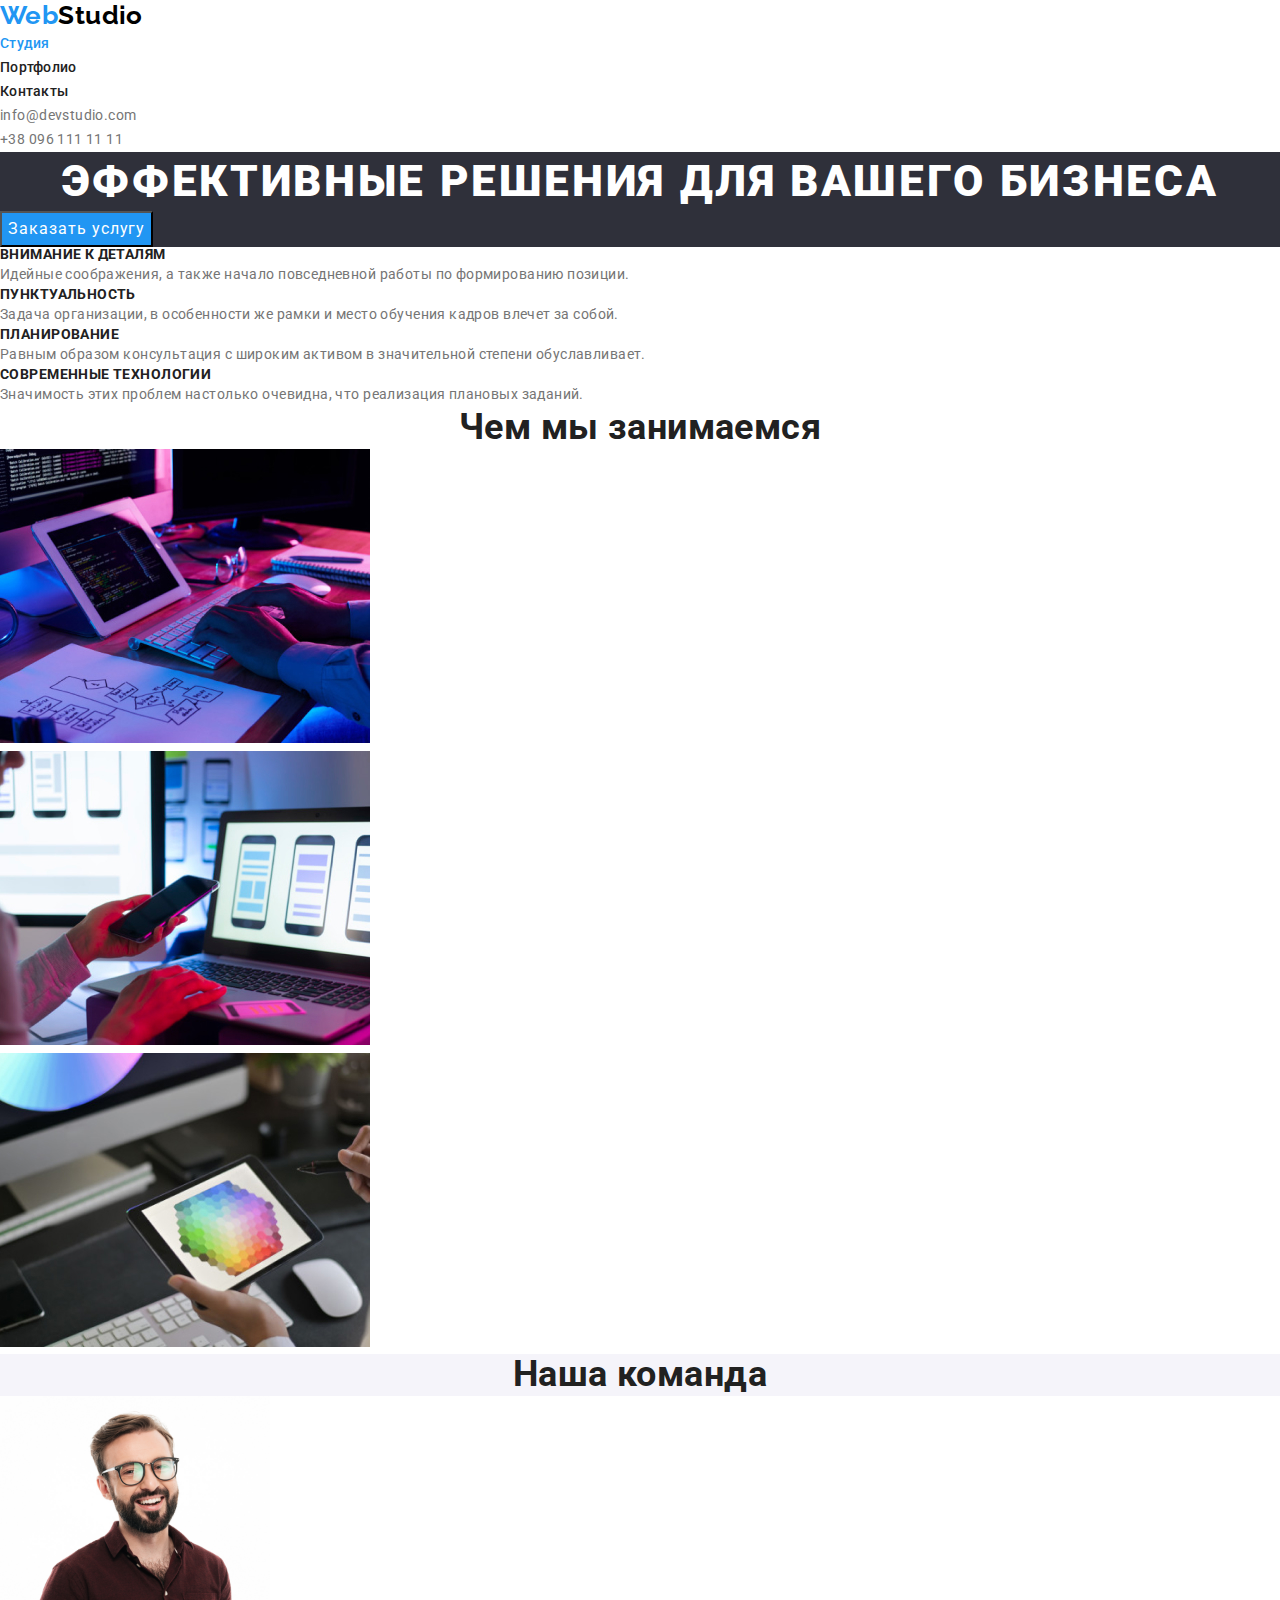
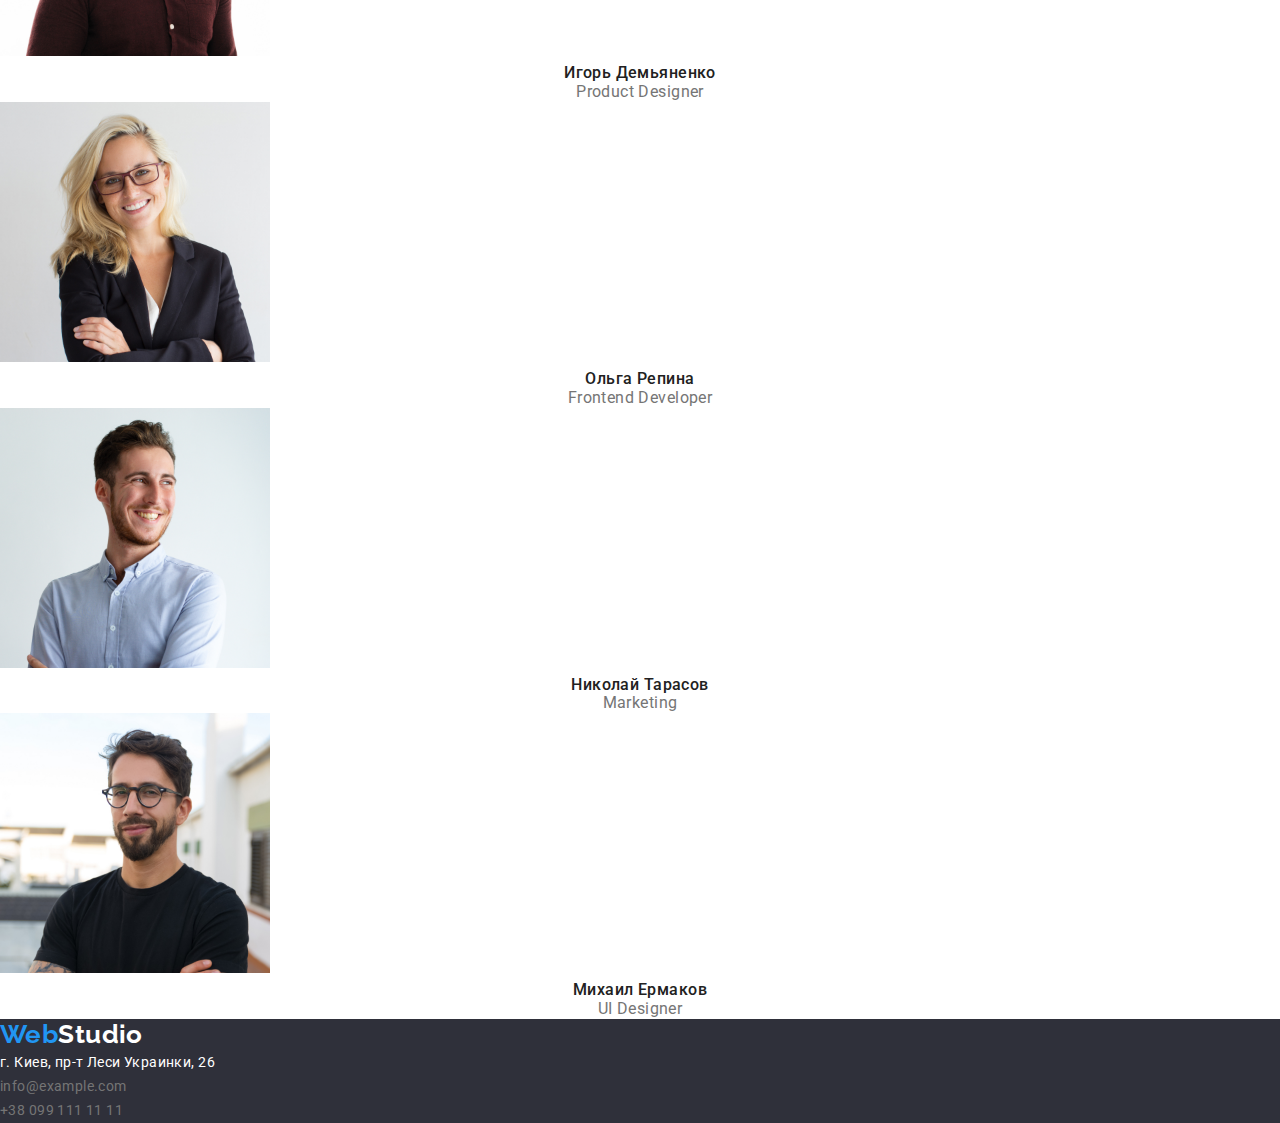
<file: index.html>
<!DOCTYPE html>
<html lang="ru">
<head>
    <meta charset="UTF-8">
    <meta http-equiv="X-UA-Compatible" content="IE=edge">
    <meta name="viewport" content="width=device-width, initial-scale=1.0">
    <title>Document</title>
    <!-- Нормализатор -->
    <link rel="stylesheet" 
    href="https://cdnjs.cloudflare.com/ajax/libs/modern-normalize/1.0.0/modern-normalize.min.css" />
    <!-- Шрифты -->
    <link href="https://fonts.googleapis.com/css2?family=Raleway:wght@700&family=Roboto:wght@400;500;700;900&display=swap"
        rel="stylesheet">
    <!-- Стили -->
    <link rel="stylesheet" href="./css/styles.css">
</head>
<!--body and header section-->
<body>
    <header>
        <!-- top line -->
        <div>
            <nav>
                <a href="./index.html" class="logo"><span class="logo-color">Web</span>Studio</a>
                <ul class="site-nav">
                    <li><a href="./index.html" class="site-nav-link current">Студия</a></li>
                    <li><a href="./portfolio.html" class="site-nav-link">Портфолио</a></li>
                    <li><a href="" class="site-nav-link">Контакты</a></li>
                </ul>
            </nav>
            <ul class="contacts">
                <li class="contacts-item"><a href="mailto:info@devstudio.com" class="contacts-link">info@devstudio.com</a></li>
                <li class="contacts-item"><a href="tel:+380961111111" class="contacts-link">+38 096 111 11 11</a></li>
            </ul>
        </div> 
    </header>

    <!--main section-->
    <main>
        <!--section one. Hero. effective decissions-->
        <section class="hero">
            <div>
                <h1 class="hero-title">Эффективные решения для вашего бизнеса</h1>
                <button type="button" class="button button-service">Заказать услугу</button>
            </div>
        </section>
        <!--section two. list of features-->
        <section class="section">
            <div>
                <h2 hidden class="hidden-title">Особенности</h2>
                <ul class="feature-list">
                    <li>
                        <h3 class="feature-title">Внимание к деталям</h3>
                        <p class="feature-text">Идейные соображения, а такжe начало повседневной работы по формированию позиции.</p>
                    </li>
                    <li>
                        <h3 class="feature-title">Пунктуальность</h3>
                        <p class="feature-text">Задача организации, в особенности же рамки и место обучения кадров влечет за собой.</p>
                    </li>
                    <li> 
                        <h3 class="feature-title">Планирование</h3>
                        <p class="feature-text">Равным образом консультация с широким активом в значительной степени обуславливает.</p>
                    </li>
                    <li>
                        <h3 class="feature-title">Современные технологии</h3>
                        <p class="feature-text">Значимость этих проблем настолько очевидна, что реализация плановых заданий.</p>
                    </li>
                </ul>
            </div>
        </section>
        <!--section three. what we do-->
        <section class="section">
            <div>
                <h2 class="section-title">Чем мы занимаемся</h2>
                <ul >
                    <li>
                        <img class="imagine-position" 
                        src="./img/work-1.jpg" 
                        alt="Компьютерные технологии" 
                        width="370" 
                        height="294" />
                    </li>
                    <li>
                        <img class="imagine-position" 
                        src="./img/work-2.jpg" 
                        alt="Мобильные технологии" 
                        width="370" 
                        height="294" />
                    </li>
                    <li>
                        <img class="imagine-position" 
                        src="./img/work-3.jpg" 
                        alt="Дизайн" 
                        width="370" 
                        height="294" />
                    </li>
                </ul>
            </div>
        </section>
        <!--section four. our team-->
        <section class="section team-background">
            <div>
                <h2 class="section-title">Наша команда</h2>
                <ul class="team-list">
                    <li class="decoration">
                        <img 
                        src="./img/Person-1.jpg" 
                        alt="Дизайнер-мужчина в бордовой рубашке" 
                        width="270" 
                        height="260" />
                            <h3 class="team-title">Игорь Демьяненко</h3>
                            <p class="team-description">Product Designer</p>
                    </li>
                    <li class="decoration">
                        <img 
                        src="./img/Person-2.jpg" 
                        alt="Разработчик-девушка" 
                        width="270" 
                        height="260" />
                            <h3 class="team-title">Ольга Репина</h3>
                            <p class="team-description">Frontend Developer</p>
                    </li>
                    <li class="decoration">
                        <img 
                        src="./img/Person-3.jpg" 
                        alt="Маркетолог-мужчина в белой рубашке" 
                        width="270" 
                        height="260" />
                            <h3 class="team-title">Николай Тарасов</h3>
                            <p class="team-description">Marketing</p>
                    </li>
                    <li class="decoration">
                        <img 
                        src="./img/Person-4.jpg" 
                        alt="Дизайнер-мужчина в черной футболке" 
                        width="270" 
                        height="260" />
                            <h3 class="team-title">Михаил Ермаков</h3>
                            <p class="team-description">UI Designer</p>
                    </li>
                </ul>
            </div>
        </section>
    </main>
    <!--footer section-->
    <footer class="footer">
        <div class="container">
            <a href="./index.html" class="footer-logo">
                <span class="logo-color">Web</span>Studio</a>
            <address class="adress-style">
                <ul>
                    <li><a class="residence" href="https://goo.gl/maps/Ep4EWNWvp44ZhudY9">г. Киев, пр-т Леси Украинки, 26</a></li>
                    <li class="data"><a class="contacts-link" href="mailto:info@example.com">info@example.com</a></li>
                    <li class="data"><a class="contacts-link" href="tel:+380991111111">+38 099 111 11 11</a></li>
                </ul>
            </address>
        </div>
    </footer>
</body>
</html>
</file>
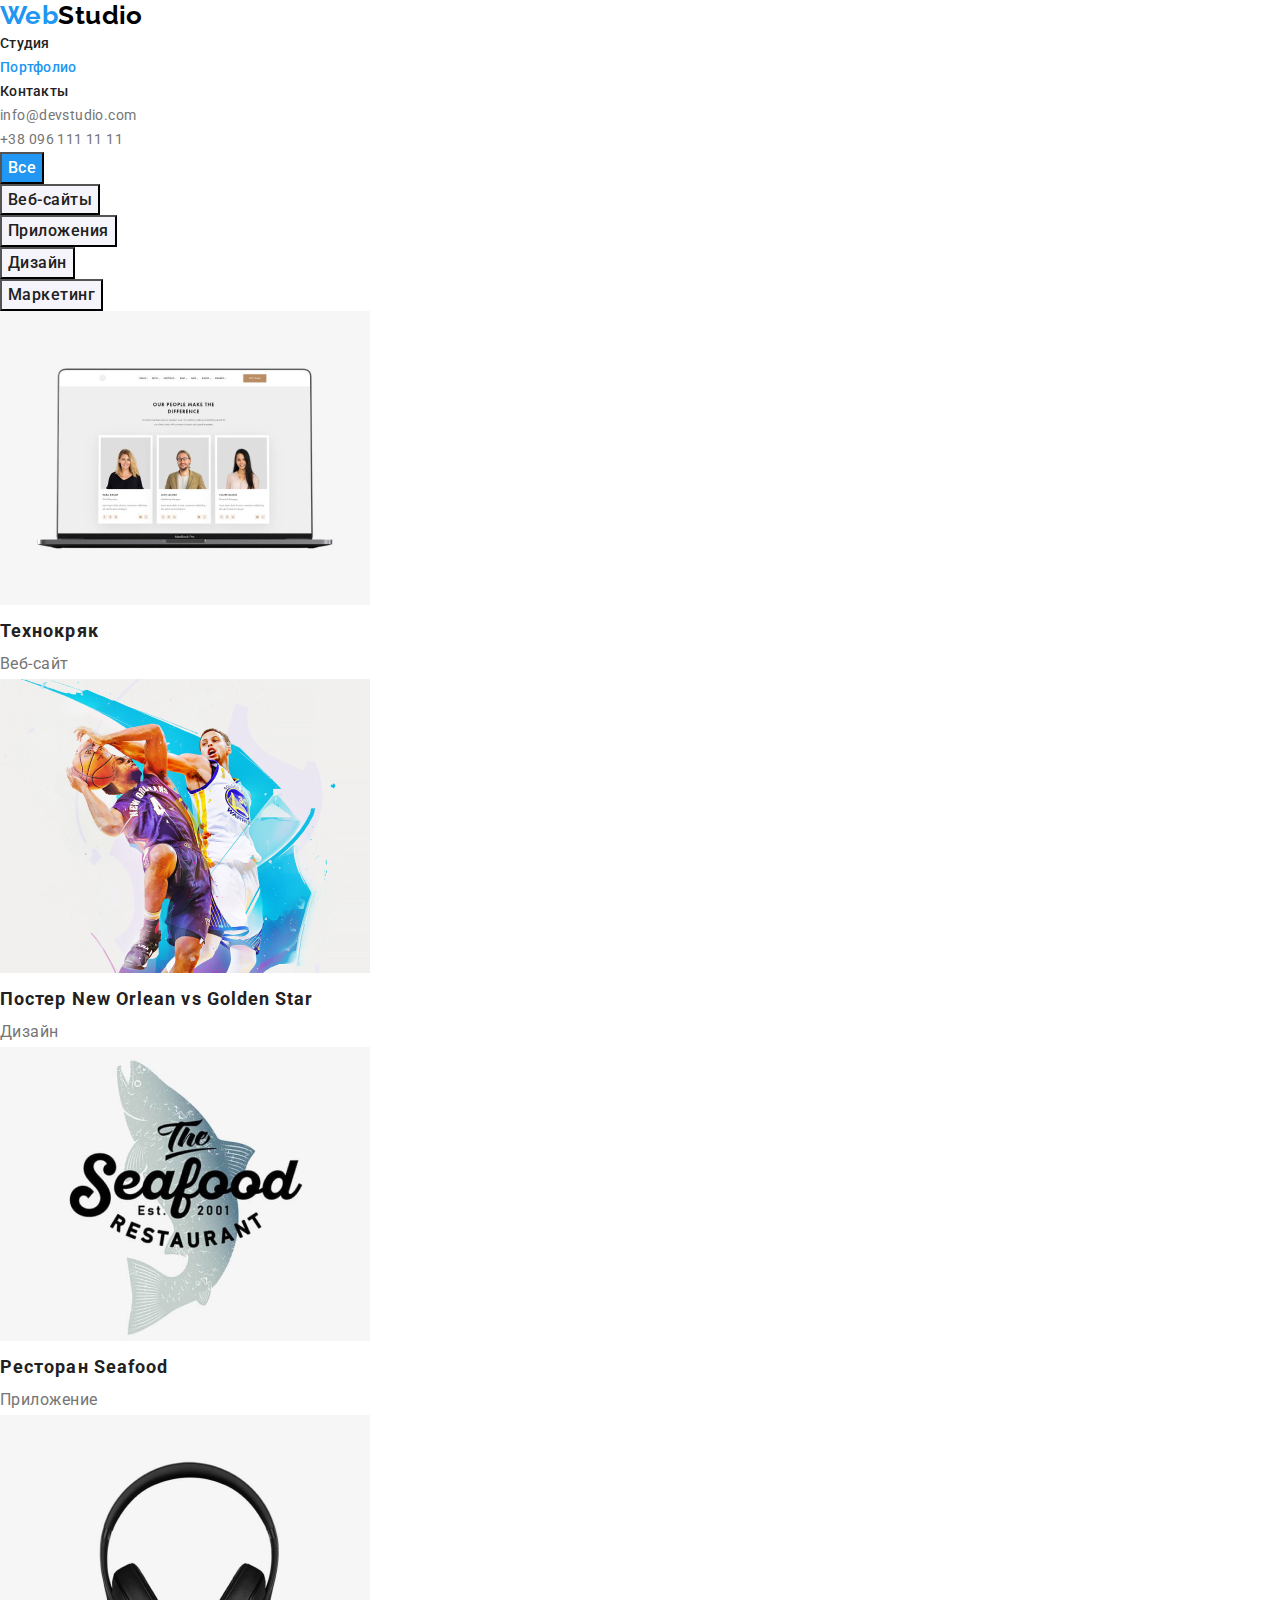
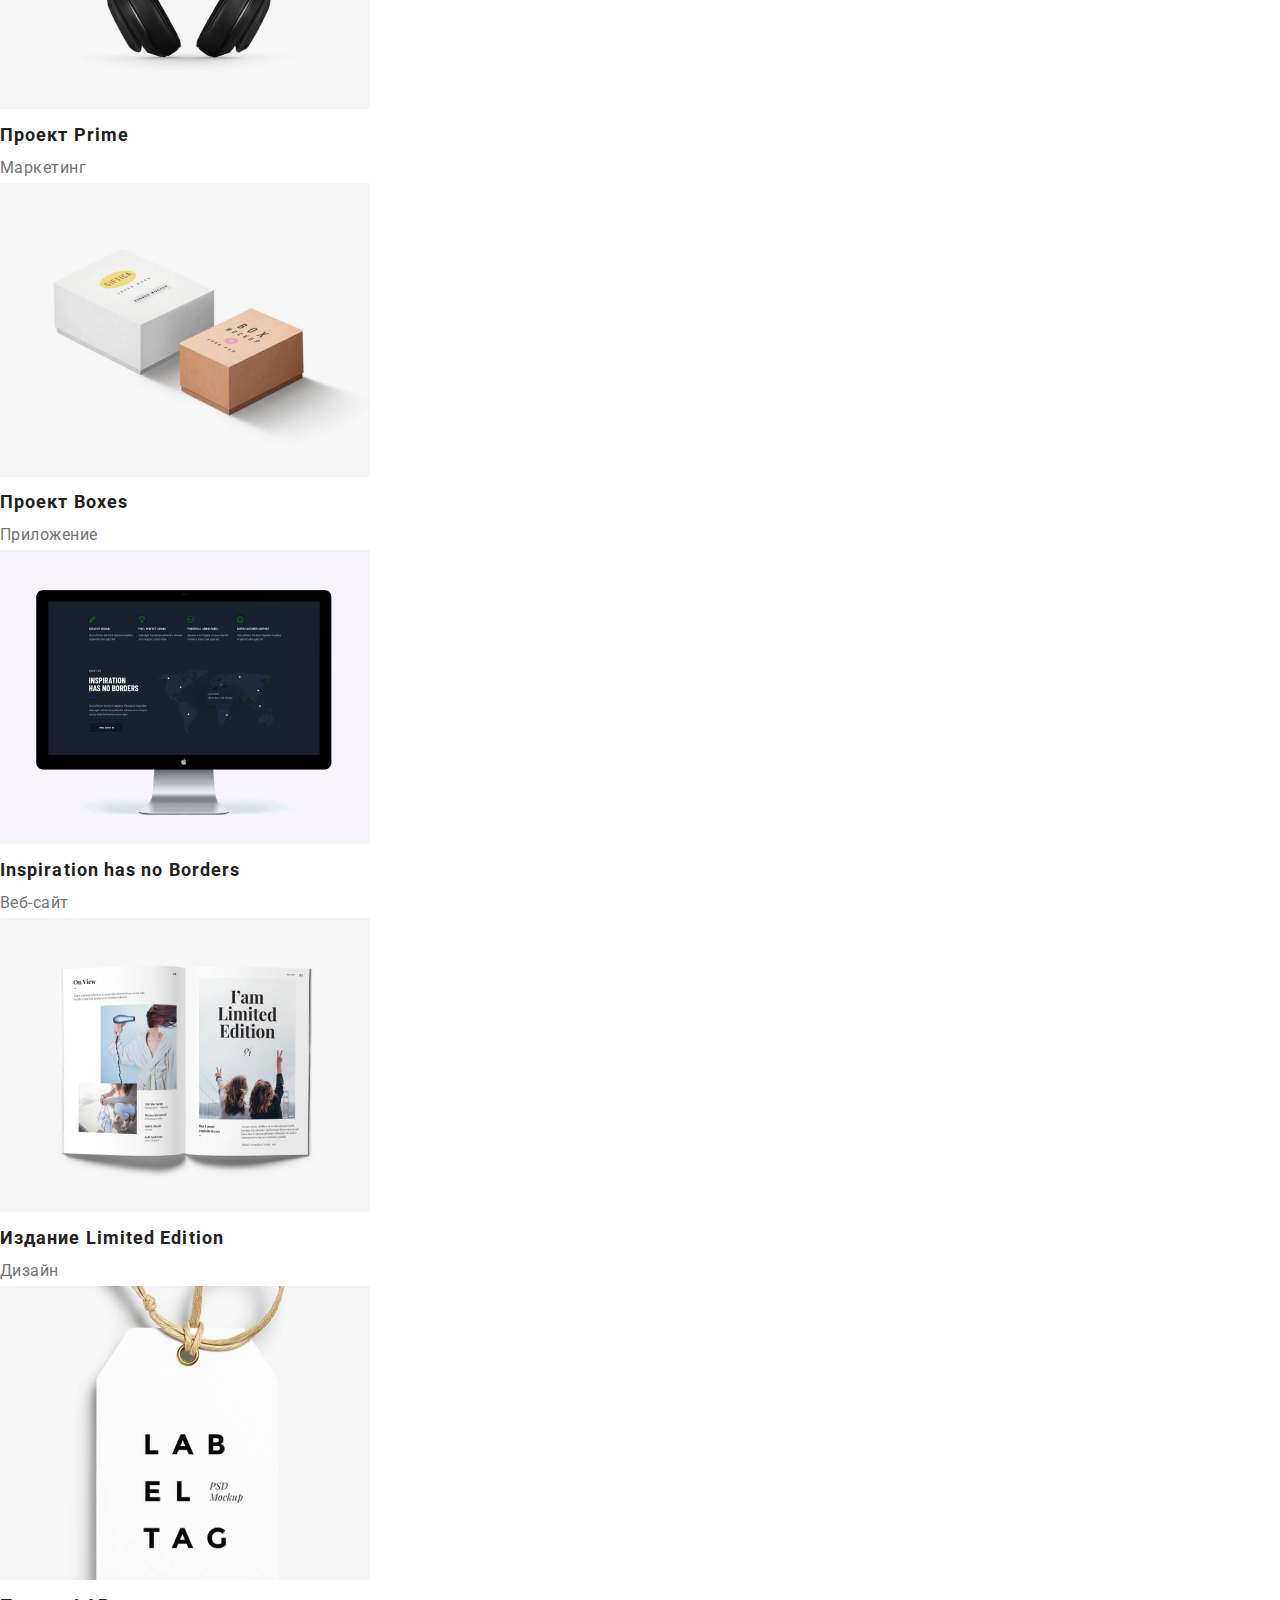
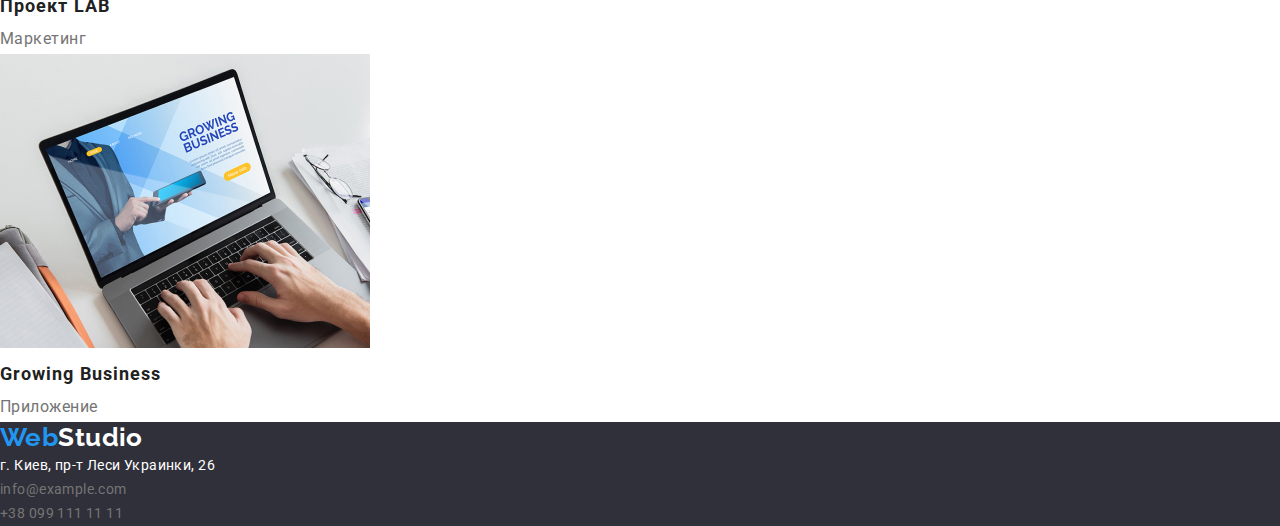
<file: portfolio.html>
<!DOCTYPE html>
<html lang="ru">
<head>
    <meta charset="UTF-8">
    <meta http-equiv="X-UA-Compatible" content="IE=edge">
    <meta name="viewport" content="width=device-width, initial-scale=1.0">
    <title>Document</title>
    <!-- Нормализатор -->
    <link rel="stylesheet"
    href="https://cdnjs.cloudflare.com/ajax/libs/modern-normalize/1.0.0/modern-normalize.min.css"/>
    <!-- Шрифты -->
    <link href="https://fonts.googleapis.com/css2?family=Raleway:wght@700&family=Roboto:wght@400;500;700;900&display=swap"
        rel="stylesheet">
    <!-- Стили -->
    <link rel="stylesheet" href="./css/styles.css">
</head>
<!--body and header section-->
<body>
    <header>
        <!-- top line -->
        <div class="container">
            <nav>
                <a href="./portfolio.html" class="logo"><span class="logo-color">Web</span>Studio</a>
                <ul class="site-nav">
                    <li><a href="./index.html" class="site-nav-link">Студия</a></li>
                    <li><a href="./portfolio.html" class="site-nav-link current">Портфолио</a></li>
                    <li><a href="" class="site-nav-link">Контакты</a></li>
                </ul>
            </nav>
                <ul class="contacts">
                    <li class="contacts-item"><a href="mailto:info@devstudio.com" class="contacts-link">info@devstudio.com</a></li>
                    <li class="contacts-item"><a href="tel:+380961111111" class="contacts-link">+38 096 111 11 11</a></li>
                </ul>
        </div>
    </header>
        
        <!--main section-->
    <main>
        <!-- button section -->
        <section class="section">
            <div class="container filter">
                <h1 hidden class="hidden-title">Эффективные решения для вашего бизнеса</h1>
                <ul> 
                    <li><button type="button" class="button button-primary">Все</button></li>
                    <li><button type="button" class="button button-secondary">Веб-сайты</button></li>
                    <li><button type="button" class="button button-secondary">Приложения</button></li>
                    <li><button type="button" class="button button-secondary">Дизайн</button></li>
                    <li><button type="button" class="button button-secondary">Маркетинг</button></li> 
                </ul>
        <!--projects section-->
                <ul class="projects">
                    <li class="projects-item">
                        <img 
                        src="./img/project-1.jpg" 
                        alt="Команда Технокряка" 
                        width="370" 
                        height="294" /> 
                            <h3 class="projects-title">Технокряк</h3>
                            <p class="projects-text">Веб-сайт</p>
                    </li>
                    <li class="projects-item">
                        <img 
                        src="./img/project-2.jpg" 
                        alt="Постер баскетбол" 
                        width="370" 
                        height="294" />
                        <h3 class="projects-title">Постер New Orlean vs Golden Star</h3>
                        <p class="projects-text">Дизайн</p>
                    </li>
                    <li class="projects-item">
                        <img 
                        src="./img/project-3.jpg" 
                        alt="Логотип ресторана" 
                        width="370" 
                        height="294" />
                        <h3 class="projects-title">Ресторан Seafood</h3>
                        <p class="projects-text">Приложение</p>
                    </li>
                    <li class="projects-item">
                        <img 
                        src="./img/project-4.jpg" 
                        alt="Наушники" 
                        width="370" 
                        height="294" />
                        <h3 class="projects-title">Проект Prime</h3>
                        <p class="projects-text">Маркетинг</p>
                    </li>
                    <li class="projects-item">
                        <img 
                        src="./img/project-5.jpg" 
                        alt="Коробки" 
                        width="370" 
                        height="294" />
                        <h3 class="projects-title">Проект Boxes</h3>
                        <p class="projects-text">Приложение</p>
                    </li>
                    <li class="projects-item">
                        <img 
                        src="./img/project-6.jpg" 
                        alt="Страница сайта" 
                        width="370" 
                        height="294" />
                        <h3 class="projects-title">Inspiration has no Borders</h3>
                        <p class="projects-text">Веб-сайт</p>
                    </li>
                    <li class="projects-item">
                        <img 
                        src="./img/project-7.jpg" 
                        alt="Разворот журнала" 
                        width="370" 
                        height="294" />
                        <h3 class="projects-title">Издание Limited Edition</h3>
                        <p class="projects-text">Дизайн</p>
                    </li>
                    <li class="projects-item">
                        <img 
                        src="./img/project-8.jpg" 
                        alt="Логотип проекта" 
                        width="370" 
                        height="294" />
                        <h3 class="projects-title">Проект LAB</h3>
                        <p class="projects-text">Маркетинг</p>
                    </li>
                    <li class="projects-item">
                        <img 
                        src="./img/project-9.jpg" 
                        alt="Сайт о бизнесе" 
                        width="370" 
                        height="294" />
                        <h3 class="projects-title">Growing Business</h3>
                        <p class="projects-text">Приложение</p>
                    </li>
                </ul>
            </div>
        </section>
    </main>
       
    <!--footer section-->
    <footer class="footer">
        <div class="container">
            <a href="./portfolio.html" class="footer-logo">
                <span class="logo-color">Web</span>Studio</a>
            <address class="adress-style">
                <ul>
                    <li><a class="residence" href="https://goo.gl/maps/Ep4EWNWvp44ZhudY9">г. Киев, пр-т Леси Украинки, 26</a></li>
                    <li class="data"><a class="contacts-link" href="mailto:info@example.com">info@example.com</a></li>
                    <li class="data"><a class="contacts-link" href="tel:+380991111111">+38 099 111 11 11</a></li>
                </ul>
            </address>
        </div>
    </footer>
</body>
</html>
</file>
<file: css/styles.css>
:root {
  --primary-text-color: #212121;
  --secondary-text-color: #757575;
  --accent-color: #2196f3;
  --second-accent-color: #ffffff;
  --black-text-color: #000000;
  --grey-data-color: rgba(255, 255, 255, 0.6);

  --primary-background-color: #ffffff;
  --accent-background-color: #2f303a;
  --grey-background-color: #f5f4fa;
  --blue-background-color: #2196f3;
  --hover-background-color: #188ce8;

  --primary-font: "Roboto", sans-serif;
  --secondary-font: "Raleway", sans-serif;
}
body {
  color: var(--primary-text-color);
  background-color: var(--primary-background-color);
  font-family: var(--primary-font);
  font-size: 14px;
  line-height: 1.71;
  letter-spacing: 0.03em;
}
h1,
h2,
h3,
ul,
p {
  margin: 0;
}
ul {
  padding: 0;
  list-style: none;
}
a {
  text-decoration: none;
}

.hidden-title {
  display: none;
}
/* top line */
.logo {
  color: var(--black-text-color);
  font-family: var(--secondary-font);
  font-weight: 700;
  font-size: 26px;
  line-height: 1.19;
}
.logo-color {
  color: var(--accent-color);
}

/* top line Navigation */
.site-nav-link {
  color: var(--primary-text-color);
  font-weight: 500;
  line-height: 1.14;
  letter-spacing: 0.02em;
}
.current {
  color: var(--accent-color);
}
.site-nav-link:hover,
.site-nav-link:focus {
  color: var(--accent-color);
}
.contacts-link {
  color: var(--secondary-text-color);
}
.contacts-link:hover,
.contacts-link:focus {
  color: var(--accent-color);
}

/* Стили для index.html */
/* section one. hero */
.hero {
  background-color: var(--accent-background-color);
}
.hero-title {
  color: var(--second-accent-color);
  font-weight: 900;
  font-size: 44px;
  line-height: 1.36;
  letter-spacing: 0.06em;
  text-align: center;
  text-transform: uppercase;
}

/* button */
.button {
  color: var(--second-accent-color);
  background-color: var(--blue-background-color);
  text-align: center;
  cursor: pointer;
}
.button-service {
  font-style: 700;
  font-size: 16px;
  line-height: 1.87;
  letter-spacing: 0.06em;
  align-items: center;
}
.button-service:hover,
.button-service:focus {
  background-color: var(--hover-background-color);
}

/* section two. list of features */
.feature-title {
  font-weight: 700;
  font-size: 14px;
  line-height: 1.14;
  text-transform: uppercase;
}
.feature-text {
  color: var(--secondary-text-color);
}

/* section three */
.section-title {
  font-weight: 700;
  font-size: 36px;
  line-height: 1.16;
  text-align: center;
}
.imagine-position {
  height: auto;
}

/* section four. our team */
.team-background {
  background-color: var(--grey-background-color);
}
.team-title,
.team-description {
  font-weight: 500;
  font-size: 16px;
  line-height: 1.18;
  text-align: center;
}
.team-description {
  color: var(--secondary-text-color);
  font-weight: 400;
}
.team-list .decoration {
  background-color: var(--primary-background-color);
}

/* footer */
.footer {
  background-color: var(--accent-background-color);
}
.footer-logo {
  color: var(--second-accent-color);
  font-family: var(--secondary-font);
  font-weight: 700;
  font-size: 26px;
  line-height: 1.19;
}
.adress-style {
  font-style: normal;
}
.residence {
  color: var(--second-accent-color);
}
.data {
  color: var(--grey-data-color);
}

/* Стили для portfolio.html */
/* button section */

.button-primary,
.button-secondary {
  font-weight: 500;
  font-size: 16px;
  line-height: 1.62;
  letter-spacing: 0.03em;
}
.button-primary:hover,
.button-primary:focus {
  background-color: var(--hover-background-color);
}
.button-secondary {
  color: var(--primary-text-color);
  background-color: var(--grey-background-color);
}
.button-secondary:hover,
.button-secondary:focus {
  background-color: var(--hover-background-color);
}
/* projects section*/
.projects-item {
  background-color: var(--primary-background-color);
}
.projects-title {
  font-weight: 700;
  font-size: 18px;
  line-height: 2;
  letter-spacing: 0.06em;
}
.projects-text {
  color: var(--secondary-text-color);
  font-size: 16px;
  line-height: 1.87;
  letter-spacing: 0.03em;
}
</file>
